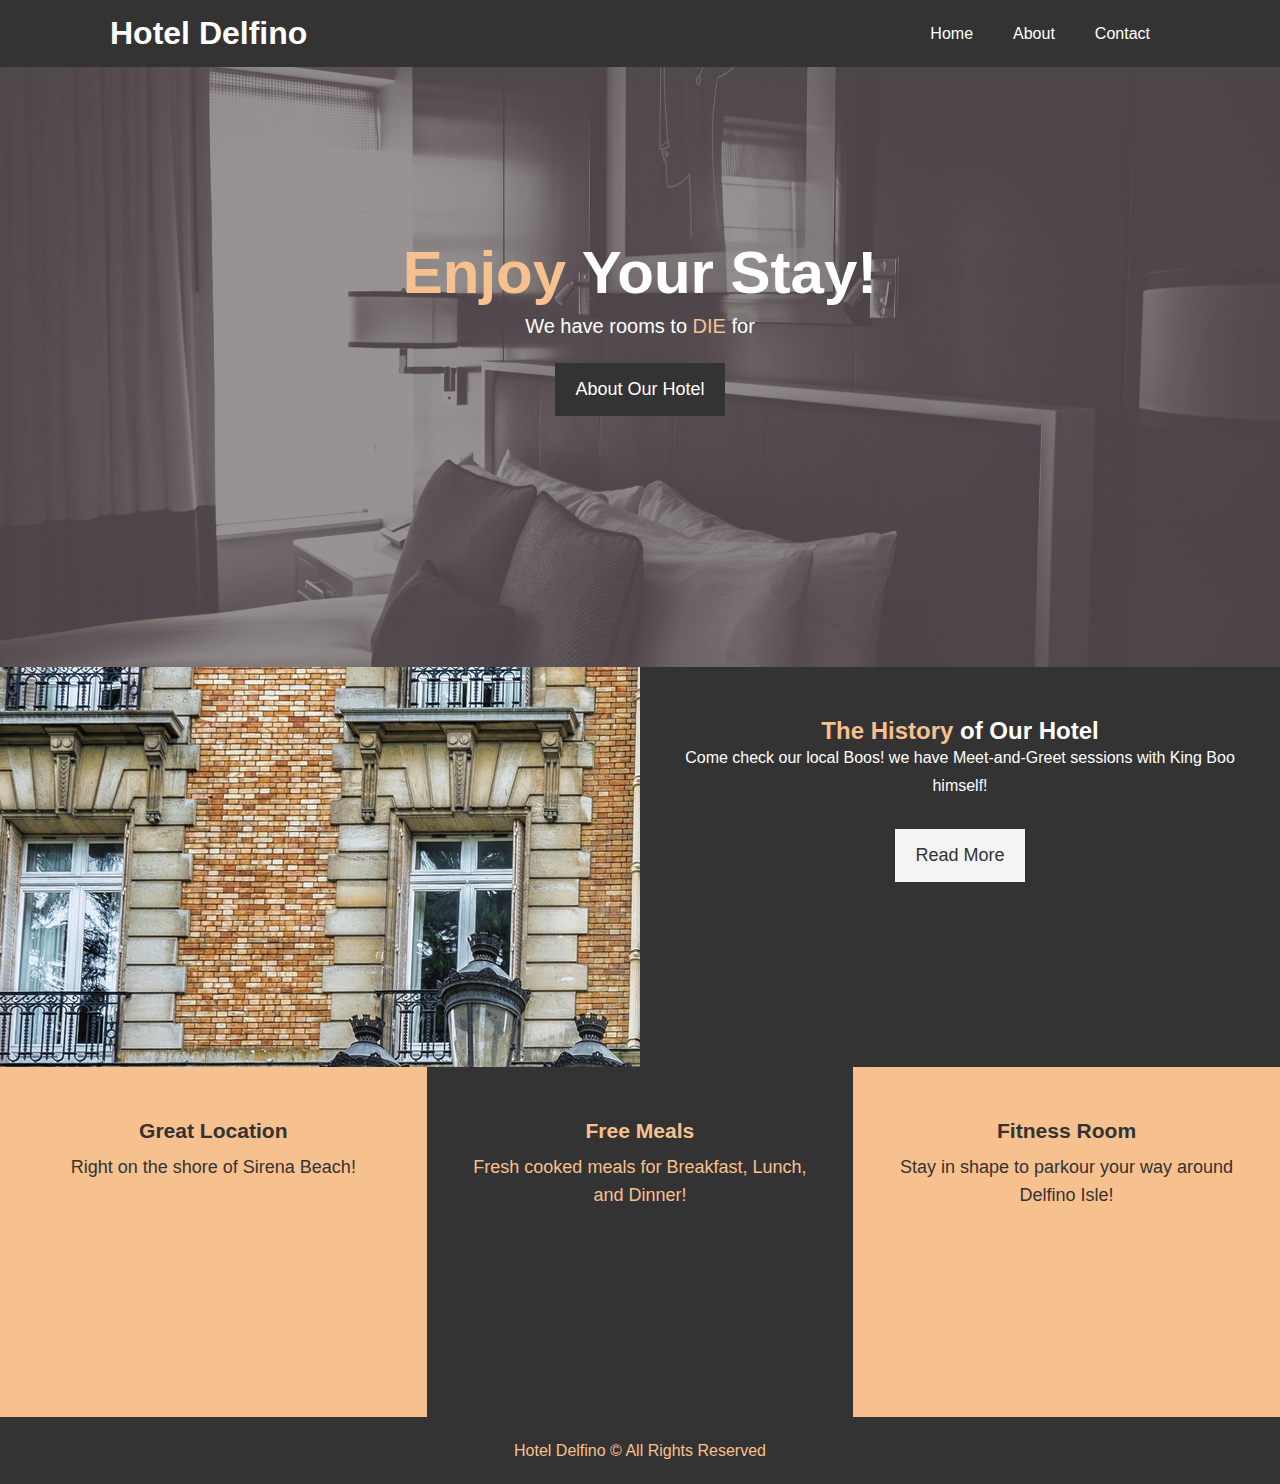
<file: index.html>
<!DOCTYPE html>
<html lang="en">
<head>
    <meta charset="UTF-8">
    <meta name="viewport" content="width=device-width, initial-scale=1.0">
    <meta name="description" content="Hotel to Die For">
    <meta name="keywords" content="hotel, mario, delfino, charlotte, north carolina">
    <title>Hotel Delfino</title>
    <link rel="stylesheet" href="https://use.fontawesome.com/releases/v5.6.1/css/all.css" integrity="sha384-gfdkjb5BdAXd+lj+gudLWI+BXq4IuLW5IT+brZEZsLFm++aCMlF1V92rMkPaX4PP" crossorigin="anonymous">
    <link rel="stylesheet" type="text/css" href="css/style.css">
</head>
<body>
    <header>
        <nav id="navbar">
            <div class="container">
            <h1 class="logo">Hotel Delfino</h1>
            <ul>
                <li><a href="index.html">Home</a></li>
                <li><a href="about.html">About</a></li>
                <li><a href="contact.html">Contact</a></li>
            </ul>
            </div>
        </nav>

        <div id="showcaseHome">
            <div class="container">
                <div class="showcase-content">
                    <h1> <span class="text-primary">Enjoy</span> Your Stay!</h1>
                    <p class="lead">We have rooms to <span class="text-primary">DIE</span> for</p>
                    <a class="btn" href="about.html">About Our Hotel</a> 
                </div>
            </div>
        </div>
    </header>
    <section id="home-info" class="bg-dark">
        <div class="info-img"></div>
            <div class="info-content">
                <h2><span class="text-primary">The History</span> of Our Hotel</h2>
                <p>Come check our local Boos! we have Meet-and-Greet sessions with King Boo himself!</p>
                <a class="btn btn-light" href="about.html">Read More</a>
            </div>
    </section>
    <section>
        <div class="box bg-light">
            <i class="fas fa-hotel fa-3x"></i>
            <h3>Great Location</h3>
            <p>Right on the shore of Sirena Beach!</p>
        </div>
        <div class="box bg-primary">
            <i class="fas fa-utensils fa-3x"></i>
            <h3>Free Meals</h3>
            <p>Fresh cooked meals for Breakfast, Lunch, and Dinner!</p>
        </div>
    
        <div class="box bg-light">
            <i class="fas fa-dumbbell fa-3x"></i>
            <h3>Fitness Room</h3>
            <p>Stay in shape to parkour your way around Delfino Isle!</p>
        </div>
    </section>
    <div class="clr"></div>
    <footer>
        <p>Hotel Delfino &copy; All Rights Reserved</p>
    </footer>
</body>
</html>
</file>
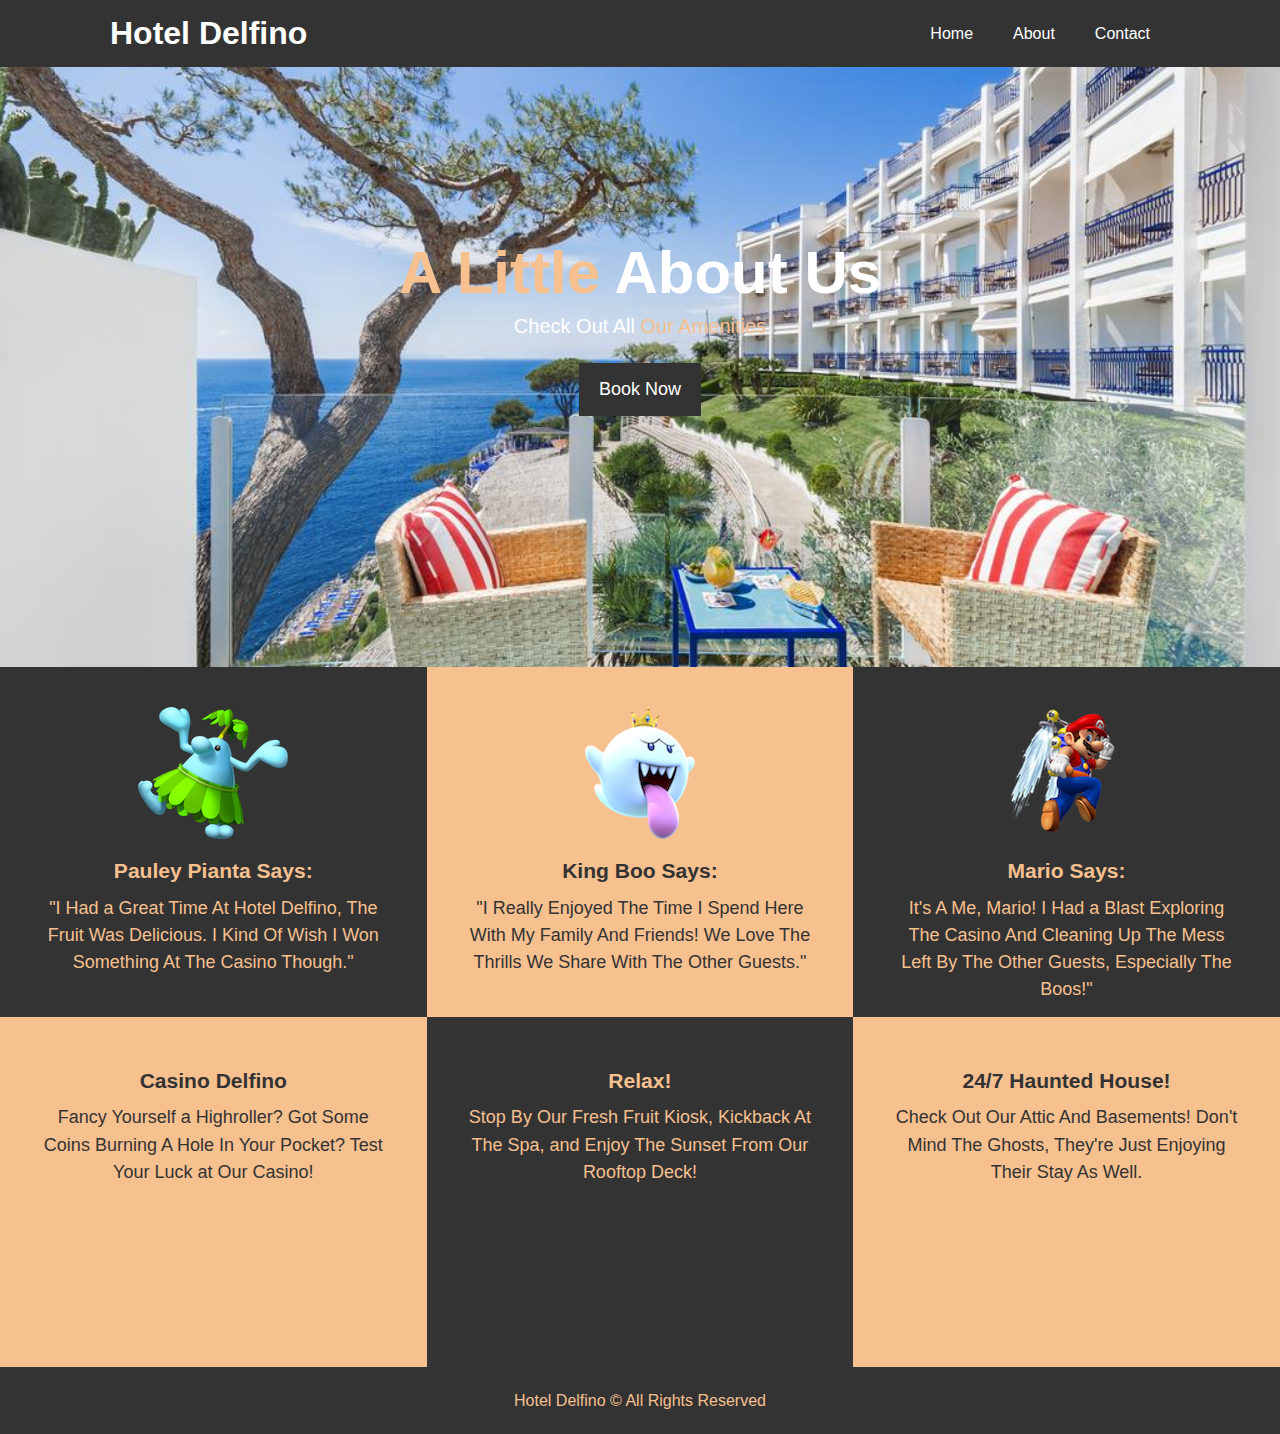
<file: about.html>
<!DOCTYPE html>
<html lang="en">
<head>
    <meta charset="UTF-8">
    <meta name="viewport" content="width=device-width, initial-scale=1.0">
    <meta name="description" content="Hotel to Die For">
    <meta name="keywords" content="hotel, mario, delfino, charlotte, north carolina">
    <title>Hotel Delfino About Us</title>
    <link rel="stylesheet" href="https://use.fontawesome.com/releases/v5.6.1/css/all.css" integrity="sha384-gfdkjb5BdAXd+lj+gudLWI+BXq4IuLW5IT+brZEZsLFm++aCMlF1V92rMkPaX4PP" crossorigin="anonymous">
    <link rel="stylesheet" type="text/css" href="css/style.css">
</head>
<body>
    <header>
        <nav id="navbar">
            <div class="container">
            <h1 class="logo">Hotel Delfino</h1>
            <ul>
                <li><a href="index.html">Home</a></li>
                <li><a href="about.html">About</a></li>
                <li><a href="contact.html">Contact</a></li>
            </ul>
            </div>
        </nav>
        <div id="showcaseAbout">
            <div class="container">
                <div class="showcase-content">
                    <h1> <span class="text-primary">A Little</span> About Us</h1>
                    <p class="lead">Check Out All <span class="text-primary">Our Amenities</span></p>
                    <a class="btn" href="contact.html">Book Now</a> 
                </div>
            </div>
        </div>
    </header>
    <section>
        <div class="row1">
        <div class="box bg-primary">
            <img src="/img/Pianta.png" alt="pinata"> 
            <h3>Pauley Pianta Says:</h3>
            <p>"I Had a Great Time At Hotel Delfino, The Fruit Was Delicious. I Kind Of Wish I Won Something At The Casino Though."</p>          
        </div>
        <div class="box bg-light">
            <img src="/img/KingBoo.png" alt="kingBoo">
            <h3>King Boo Says:</h3>
            <p>"I Really Enjoyed The Time I Spend Here With My Family And Friends! We Love The Thrills We Share With The Other Guests."</p>
        </div>
        <div class="box bg-primary">
            <img src="img/MarioSunshine.png" alt="marioSunshine">
            <h3>Mario Says:</h3>
            <p>It's A Me, Mario! I Had a Blast Exploring The Casino And Cleaning Up The Mess Left By The Other Guests, Especially The Boos!"</p>

        </div>
        </div>
    </section>
    <section>
        <div class="row2">
        <div class="box bg-light">
            <i class="fas fa-coins fa-3x"></i>
            <h3>Casino Delfino</h3>
            <p>Fancy Yourself a Highroller? Got Some Coins Burning A Hole In Your Pocket? Test Your Luck at Our Casino!</p>
        </div>
        <div class="box bg-primary">
            <i class="fas fa-spa fa-3x"></i>
            <h3>Relax!</h3>
            <p>Stop By Our Fresh Fruit Kiosk, Kickback At The Spa, and Enjoy The Sunset From Our Rooftop Deck!</p>
        </div>
        <div class="box bg-light">
            <i class="fas fa-ghost fa-3x"></i>
            <h3>24/7 Haunted House!</h3>
            <p>Check Out Our Attic And Basements! Don't Mind The Ghosts, They're Just Enjoying Their Stay As Well.</p>
        </div>
        </div>
    </section>
    <div class="clr"></div>
    <footer>
        <p>Hotel Delfino &copy; All Rights Reserved</p>
    </footer>
</body>
</file>
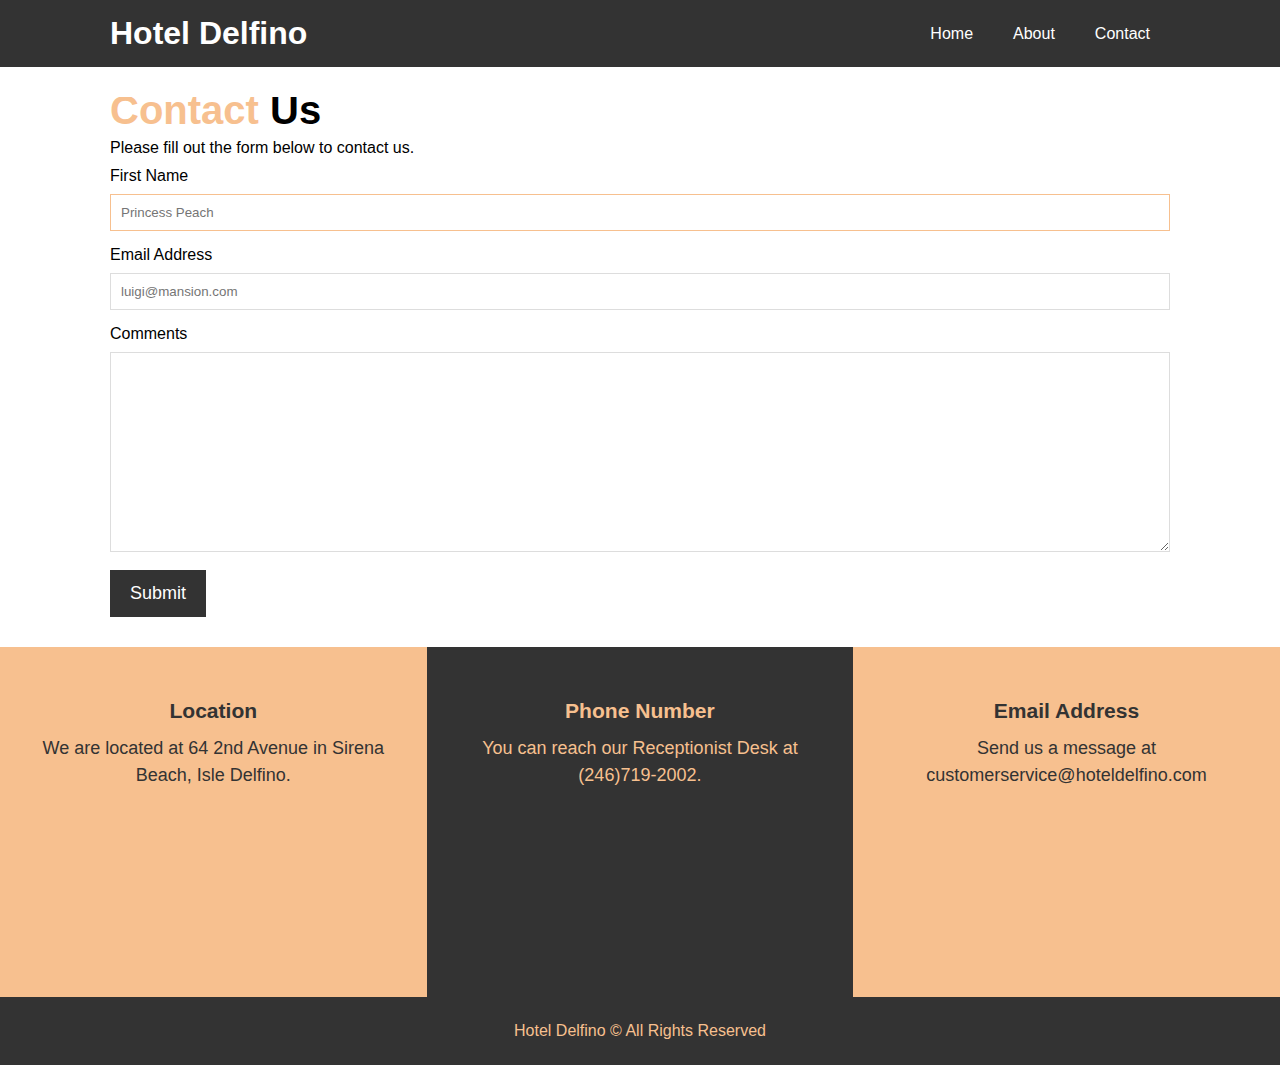
<file: contact.html>
<!DOCTYPE html>
<html lang="en">

<head>
    <meta charset="UTF-8">
    <meta name="viewport" content="width=device-width, initial-scale=1.0">
    <meta name="description" content="Hotel to Die For">
    <meta name="keywords" content="hotel, mario, delfino, charlotte, north carolina">
    <title>Hotel Delfino</title>
    <link rel="stylesheet" href="https://use.fontawesome.com/releases/v5.6.1/css/all.css"
        integrity="sha384-gfdkjb5BdAXd+lj+gudLWI+BXq4IuLW5IT+brZEZsLFm++aCMlF1V92rMkPaX4PP" crossorigin="anonymous">
    <link rel="stylesheet" type="text/css" href="css/style.css">
</head>

<body>
    <header>
        <nav id="navbar">
            <div class="container">
                <h1 class="logo">Hotel Delfino</h1>
                <ul>
                    <li><a href="index.html">Home</a></li>
                    <li><a href="about.html">About</a></li>
                    <li><a href="contact.html">Contact</a></li>
                </ul>
            </div>
        </nav>
    </header>
    <section id="contact-form" class="py-3">
        <div class="container">
            <h1 class="l-heading"><span class="text-primary">Contact</span> Us</h1>
            <p>Please fill out the form below to contact us.</p>
            <form type="destination.php">
                <div class="form-group">
                    <label for="name">First Name</label>
                    <input type="text" name="name" id="name" placeholder="Princess Peach" required autofocus>
                </div>
                <div class="form-group">
                    <label for="email">Email Address</label>
                    <input type="text" name="email" id="name" placeholder="luigi@mansion.com" required>
                </div>
                <div class="form-group">
                    <label for="comment">Comments</label>
                    <textarea name="comments" id="comments"></textarea>
                </div>
                <button type="submit" class="btn">Submit</button>
            </form>
        </div>
    </section>
    <section>
        <div class="box bg-light">
            <i class="fas fa-hotel fa-3x"></i>
            <h3>Location</h3>
            <p>We are located at 64 2nd Avenue in Sirena Beach, Isle Delfino.</p>
        </div>
        <div class="box bg-primary">
            <i class="fas fa-phone fa-3x"></i>
            <h3>Phone Number</h3>
            <p>You can reach our Receptionist Desk at (246)719-2002.</p>
        </div>
        <div class="box bg-light">
            <i class="fas fa-envelope fa-3x"></i>
            <h3>Email Address</h3>
            <p>Send us a message at customerservice@hoteldelfino.com</p>
        </div>
    </section>
    <div class="clr"></div>
    <footer>
        <p>Hotel Delfino &copy; All Rights Reserved</p>
    </footer>
</body>
</file>
<file: css/style.css>
/* CSS Reset */
* {
    margin: 0;
    padding: 0;
    box-sizing: border-box;
}

/* Utility Class */
.container {
    margin: auto;
    max-width: 1100px;
    overflow: auto;
    padding: 0 20px;
}

.text-primary {
    color: #f7c08f
}

.lead {
    font-size: 20px;
}

.btn {
    display: inline-block;
    font-size: 18px;
    color: #fff;
    background: #333;
    padding: 13px 20px;
    border: none;
    cursor: pointer;
}

.btn:hover {
    background: #f7c08f;
    color: #333;
}

.btn-light{
    background: #f4f4f4;
    color: #333;
}

.bg-dark {
    background: #333;
    color: #fff;
}

.clr {
    clear: both;
}

.l-heading {
    font-size: 40px;
    padding-bottom: 10px;
}

/* Padding */
.py-1 {
    padding: 10px 0;
}

.py-2 {
    padding: 20px 0;
}

.py-3 {
    padding: 30px 0;
}

h3 {
    Padding: 10px;
}

/* Main Styling */
html, body {
    font-family: 'Segoe UI', Tahoma, Geneva, Verdana, sans-serif;
    line-height: 1.7em;
}

a {
    color: #333;
    text-decoration: none; 
}

#navbar {
    background: #333;
    color: #fff;
    overflow: auto;
}

#navbar a {
    color: #fff;
}

#navbar h1 {
    float: left;
    padding-top: 20px;
}

#navbar ul {
    list-style: none;
    float: right;
}

#navbar ul li {
    float: left;
}

#navbar ul li a {
    display: block;
    padding: 20px;
    text-align: center;
}

#navbar ul li a:hover,
#navbar ul li a:active {
    background: rgb(78, 61, 61);
    color: #f7c08f;
}

/* Showcase */
#showcaseHome {
    background: url('../img/showcase.jpg') no-repeat center center/cover;
    height: 600px;
}

#showcaseHome .showcase-content {
    color: #fff;
    text-align: center;
    padding-top: 170px;
}

#showcaseHome .showcase-content h1 {
    font-size: 60px;
    line-height: 1.2em;
}

#showcaseHome .showcase-content p {
    padding-bottom: 20px;
    line-height: 1.7em;
}

#showcaseAbout {
    background: url('../img/HotelDelfino.jpg') no-repeat center center/cover;
    height: 600px;
}

#showcaseAbout .showcase-content {
    color: #fff;
    text-align: center;
    padding-top: 170px;
}

#showcaseAbout .showcase-content h1 {
    font-size: 60px;
    line-height: 1.2em;
}

#showcaseAbout .showcase-content p {
    padding-bottom: 20px;
    line-height: 1.7em;
}

/* Home Info */
#home-info {
    height: 400px;
}

#home-info .info-img {
    float: left;
    width: 50%;
    background: url('../img/photo-1.jpg') no-repeat;
    min-height: 100%;
}

#home-info .info-content {
    float: right;
    width: 50%;
    height: 100%;
    padding: 50px 30px;
    overflow: hidden;
    text-align: center;
}

#home-info .info-content p {
    padding-bottom: 30px;
}

/* Features */
.box {
    float: left;
    width: 33.33%;
    padding: 40px;
    text-align: center;
    font-size: large;
}

.bg-light {
    background: #f7c08f;
    color: #333;
    height:350px;
}

.bg-primary {
    background: #333;
    color: #f7c08f;
    height:350px;
}

.row1{
    display: block;
    height: 350px;
}
.row2{
    display: block;
    height:300px;
}

/* Contact Form */
#contact-form .form-group{
    margin-bottom: 10px;
}

#contact-form label{
    display: block;
    margin-bottom: 5px;
}

#contact-form input,
#contact-form textarea{
    width: 100%;
    padding: 10px;
    border: 1px #ddd solid;
}

#contact-form textarea{
    height: 200px;
}

#contact-form input:focus,
#contact-form textarea:focus{
    outline: none;
    border-color: #f7c08f;
}

/* Footer */
footer {
    text-align: center;
    background-color: #333;
    color: #f7c08f;
    padding: 20px;
}
</file>
